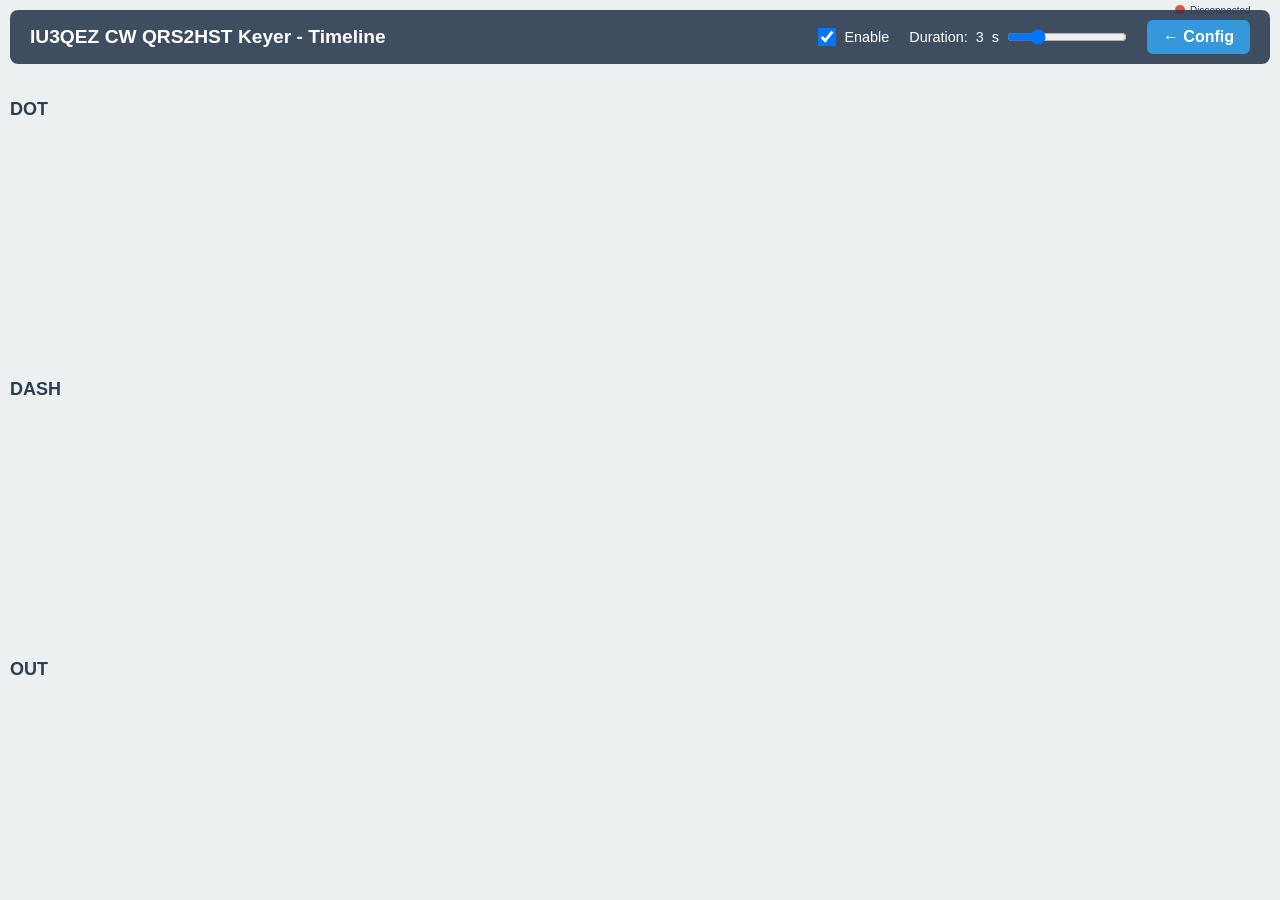
<file: data/timeline.html>
<!DOCTYPE html>
<html lang="it">
<head>
    <meta charset="UTF-8">
    <meta name="viewport" content="width=device-width, initial-scale=1.0">
    <title>Timeline - IU3QEZ CW QRS2HST Keyer</title>
    <style>
        * {
            margin: 0;
            padding: 0;
            box-sizing: border-box;
        }

        body {
            font-family: -apple-system, BlinkMacSystemFont, 'Segoe UI', Roboto, Oxygen, Ubuntu, Cantarell, sans-serif;
            background-color: #2c3e50;
            color: white;
            overflow: hidden;
        }

        .timeline-header {
            position: absolute;
            top: 10px;
            left: 10px;
            right: 10px;
            display: flex;
            justify-content: space-between;
            align-items: center;
            z-index: 100;
            background: rgba(44, 62, 80, 0.9);
            padding: 10px 20px;
            border-radius: 8px;
        }

        .timeline-title {
            font-size: 1.2rem;
            font-weight: bold;
        }

        .timeline-controls {
            display: flex;
            gap: 20px;
            align-items: center;
        }

        .timeline-controls label {
            display: flex;
            align-items: center;
            gap: 8px;
            font-size: 0.9rem;
        }

        .timeline-controls input[type="checkbox"] {
            width: 18px;
            height: 18px;
            cursor: pointer;
        }

        .timeline-controls input[type="range"] {
            width: 120px;
        }

        .btn-back {
            padding: 8px 16px;
            background-color: #3498db;
            color: white;
            text-decoration: none;
            border-radius: 6px;
            font-weight: 600;
            transition: background-color 0.3s;
        }

        .btn-back:hover {
            background-color: #2980b9;
        }

        #timeline-canvas {
            position: absolute;
            top: 0;
            left: 0;
            width: 100vw;
            height: 100vh;
            background: #2c3e50;
        }
    </style>
</head>
<body>
    <canvas id="timeline-canvas"></canvas>

    <div class="timeline-header">
        <div class="timeline-title">IU3QEZ CW QRS2HST Keyer - Timeline</div>
        <div class="timeline-controls">
            <label>
                <input type="checkbox" id="timeline-enable" checked>
                Enable
            </label>
            <label>
                Duration: <span id="timeline-duration-value">3</span>s
                <input type="range" id="timeline-duration" min="1" max="10" value="3" step="1">
            </label>
            <a href="index.html" class="btn-back">← Config</a>
        </div>
    </div>

    <script src="timeline.js"></script>
    <script>
        // Initialize timeline renderer
        let timelineRenderer = null;

        document.addEventListener('DOMContentLoaded', function() {
            const enableCheckbox = document.getElementById('timeline-enable');
            const durationSlider = document.getElementById('timeline-duration');
            const durationValue = document.getElementById('timeline-duration-value');

            // Create timeline renderer
            timelineRenderer = new TimelineRenderer('timeline-canvas', {
                duration: parseInt(durationSlider.value) || 3,
                wpm: 20
            });

            // Enable/disable timeline
            enableCheckbox.addEventListener('change', function() {
                if (this.checked) {
                    timelineRenderer.start();
                } else {
                    timelineRenderer.stop();
                }
            });

            // Duration slider
            durationSlider.addEventListener('input', function() {
                durationValue.textContent = this.value;
                timelineRenderer.updateConfig({ duration: parseInt(this.value) });
            });

            // Start timeline if enabled
            if (enableCheckbox.checked) {
                timelineRenderer.start();
            }
        });

        // Cleanup on page unload
        window.addEventListener('beforeunload', function() {
            if (timelineRenderer) {
                timelineRenderer.stop();
            }
        });
    </script>
</body>
</html>
</file>
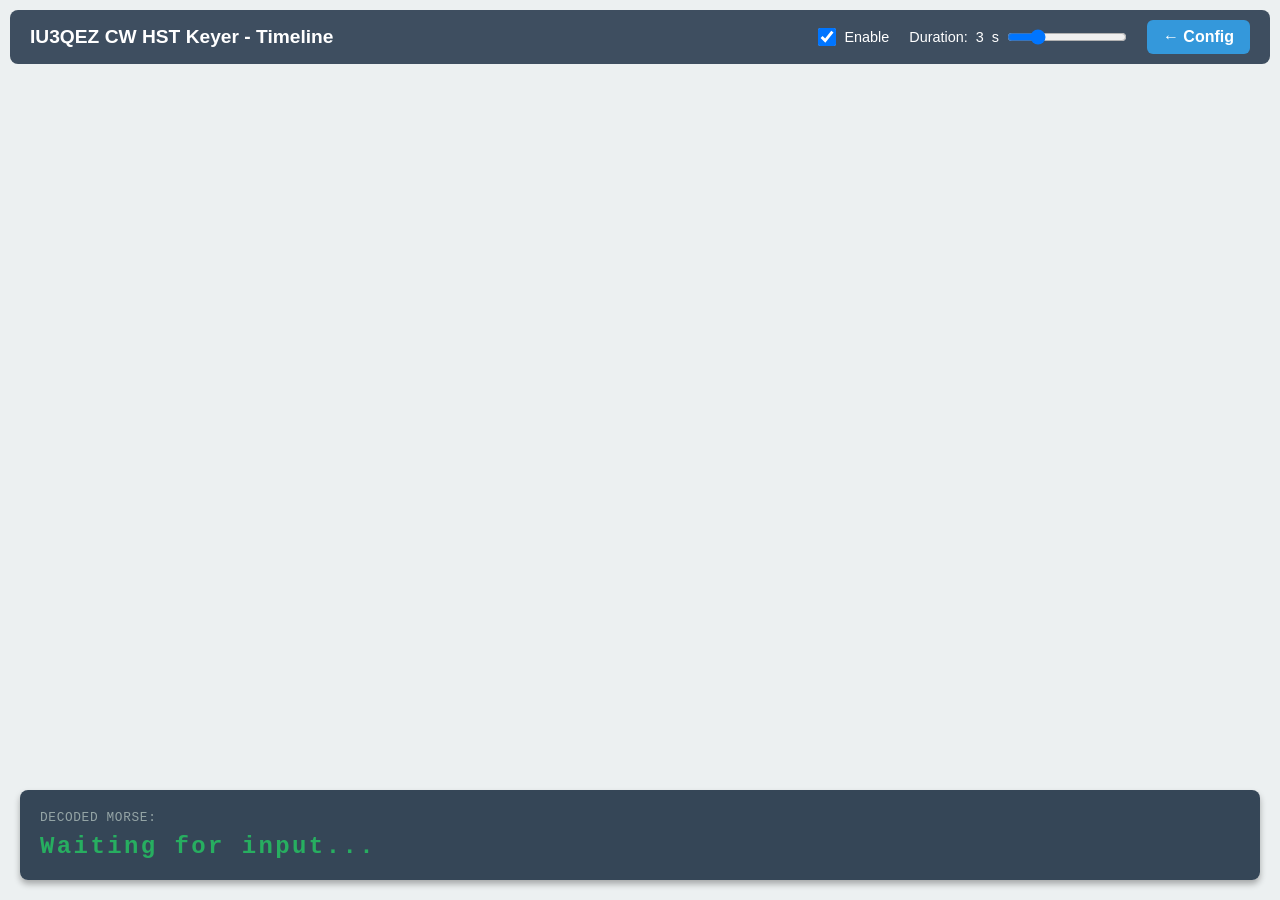
<file: data/static/timeline.html>
<!DOCTYPE html>
<html lang="it">
<head>
    <meta charset="UTF-8">
    <meta name="viewport" content="width=device-width, initial-scale=1.0">
    <title>Timeline - IU3QEZ CW HST Keyer</title>
    <style>
        * {
            margin: 0;
            padding: 0;
            box-sizing: border-box;
        }

        body {
            font-family: -apple-system, BlinkMacSystemFont, 'Segoe UI', Roboto, Oxygen, Ubuntu, Cantarell, sans-serif;
            background-color: #2c3e50;
            color: white;
            overflow: hidden;
        }

        .timeline-header {
            position: absolute;
            top: 10px;
            left: 10px;
            right: 10px;
            display: flex;
            justify-content: space-between;
            align-items: center;
            z-index: 100;
            background: rgba(44, 62, 80, 0.9);
            padding: 10px 20px;
            border-radius: 8px;
        }

        .timeline-title {
            font-size: 1.2rem;
            font-weight: bold;
        }

        .timeline-controls {
            display: flex;
            gap: 20px;
            align-items: center;
        }

        .timeline-controls label {
            display: flex;
            align-items: center;
            gap: 8px;
            font-size: 0.9rem;
        }

        .timeline-controls input[type="checkbox"] {
            width: 18px;
            height: 18px;
            cursor: pointer;
        }

        .timeline-controls input[type="range"] {
            width: 120px;
        }

        .btn-back {
            padding: 8px 16px;
            background-color: #3498db;
            color: white;
            text-decoration: none;
            border-radius: 6px;
            font-weight: 600;
            transition: background-color 0.3s;
        }

        .btn-back:hover {
            background-color: #2980b9;
        }

        #timeline-canvas {
            position: absolute;
            top: 0;
            left: 0;
            width: 100vw;
            height: 100vh;
            background: #2c3e50;
        }

        .decoded-text {
            position: absolute;
            bottom: 20px;
            left: 20px;
            right: 20px;
            background: rgba(44, 62, 80, 0.95);
            padding: 20px;
            border-radius: 8px;
            z-index: 100;
            font-family: 'Courier New', monospace;
            font-size: 1.5rem;
            letter-spacing: 0.1em;
            min-height: 80px;
            box-shadow: 0 4px 6px rgba(0, 0, 0, 0.3);
        }

        .decoded-text-label {
            font-size: 0.8rem;
            color: #95a5a6;
            margin-bottom: 8px;
            text-transform: uppercase;
            letter-spacing: 0.05em;
        }

        .decoded-text-content {
            color: #27ae60;
            font-weight: bold;
            word-wrap: break-word;
            white-space: pre-wrap;  /* Preserva gli spazi multipli */
        }
    </style>
</head>
<body>
    <canvas id="timeline-canvas"></canvas>

    <div class="decoded-text">
        <div class="decoded-text-label">Decoded Morse:</div>
        <div class="decoded-text-content" id="decoded-text-output">Waiting for input...</div>
    </div>

    <div class="timeline-header">
        <div class="timeline-title">IU3QEZ CW HST Keyer - Timeline</div>
        <div class="timeline-controls">
            <label>
                <input type="checkbox" id="timeline-enable" checked>
                Enable
            </label>
            <label>
                Duration: <span id="timeline-duration-value">3</span>s
                <input type="range" id="timeline-duration" min="1" max="10" value="3" step="1">
            </label>
            <a href="index.html" class="btn-back">← Config</a>
        </div>
    </div>

    <script src="timeline.js"></script>
    <script>
        // Initialize timeline renderer
        let timelineRenderer = null;

        document.addEventListener('DOMContentLoaded', function() {
            const enableCheckbox = document.getElementById('timeline-enable');
            const durationSlider = document.getElementById('timeline-duration');
            const durationValue = document.getElementById('timeline-duration-value');

            // Create timeline renderer
            timelineRenderer = new TimelineRenderer('timeline-canvas', {
                duration: parseInt(durationSlider.value) || 3,
                wpm: 20
            });

            // Enable/disable timeline
            enableCheckbox.addEventListener('change', function() {
                if (this.checked) {
                    timelineRenderer.start();
                } else {
                    timelineRenderer.stop();
                }
            });

            // Duration slider
            durationSlider.addEventListener('input', function() {
                durationValue.textContent = this.value;
                timelineRenderer.updateConfig({ duration: parseInt(this.value) });
            });

            // Start timeline if enabled
            if (enableCheckbox.checked) {
                timelineRenderer.start();
            }
        });

        // Cleanup on page unload
        window.addEventListener('beforeunload', function() {
            if (timelineRenderer) {
                timelineRenderer.stop();
            }
        });
    </script>
</body>
</html>
</file>
